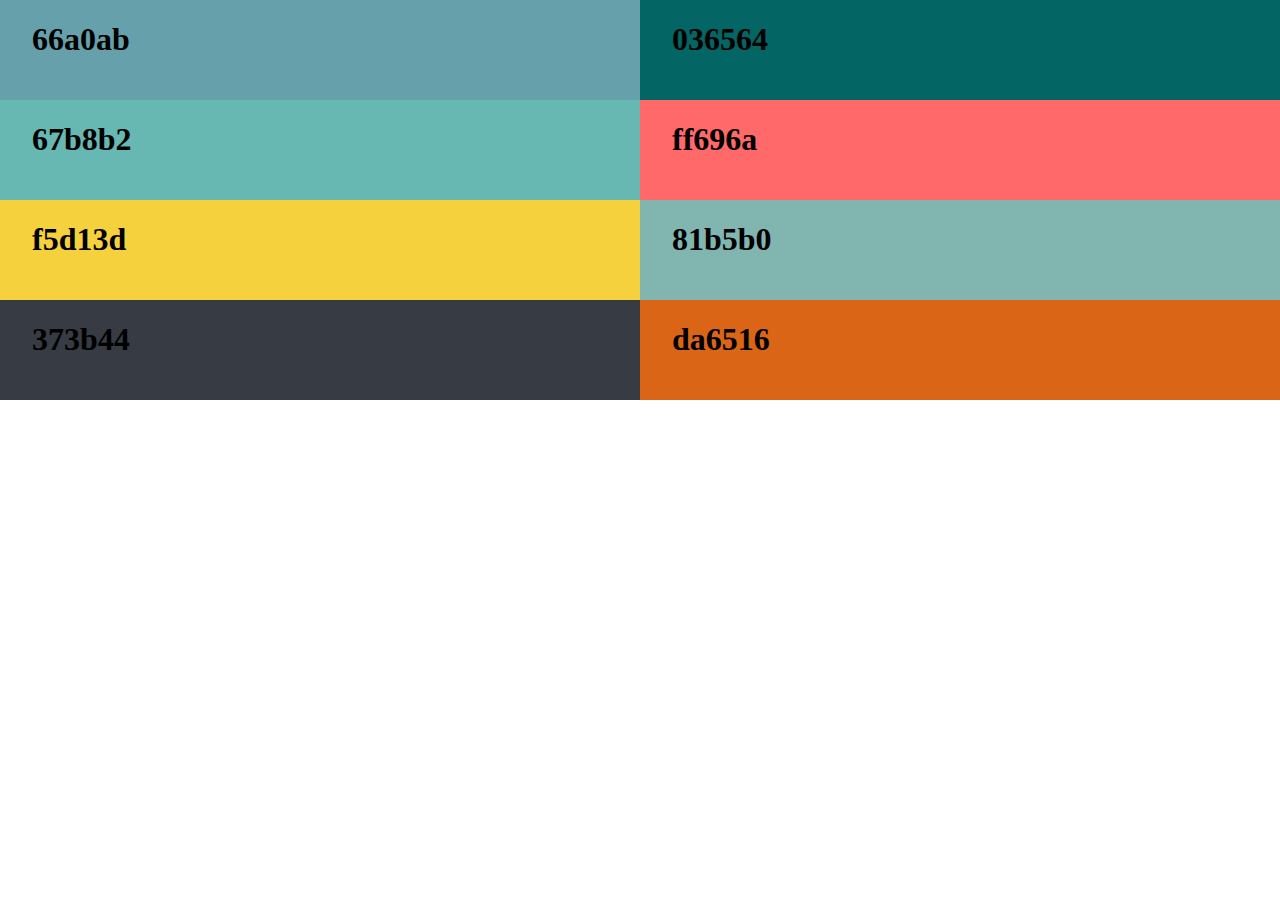
<file: index.html>
<!DOCTYPE html>
<html>
<head>
    <meta charset='utf-8'>
    <meta http-equiv='X-UA-Compatible' content='IE=edge'>
    <title>Paleta VIVE</title>
    <meta name='viewport' content='width=device-width, initial-scale=1'>
    <link rel='stylesheet' type='text/css' media='screen' href='main.css'>
</head>
<body>
    <div id="corpo">
        <div id="cor1">
            <h1>66a0ab</h1>
        </div>
        <div id="cor2">
            <h1>036564</h1>
        </div>
        <div id="cor3">
            <h1>67b8b2</h1>
        </div>
        <div id="cor4">
            <h1>ff696a</h1>
        </div>
        <div id="cor5">
            <h1>f5d13d</h1>
        </div>
        <div id="cor6">
            <h1>81b5b0</h1>
        </div>
        <div id="cor7">
            <h1>373b44</h1>
        </div>
        <div id="cor8">
            <h1>da6516</h1>
        </div>
    </div>
</body>
</html>
</file>
<file: main.css>
h1{
    margin-left: 2rem;
    margin-right: 2rem;
}
#corpo{
    display: grid;
    grid-template-columns: repeat(2, 1fr);
    grid-auto-rows: 100px;
    position:absolute;
	top:0;
	left:0;
	z-index:11;
	width:100%;
	height:100%;
}

#cor1{
    background-color: #66a0ab;
}
#cor2{
    background-color: #036564;
}
#cor3{
    background-color: #67b8b2;
}
#cor4{
    background-color: #ff696a;
}
#cor5{
    background-color: #f5d13d;
}
#cor6{
    background-color: #81b5b0;
}
#cor7{
    background-color: #373b44;
}
#cor8{
    background-color: #da6516;
}
</file>
